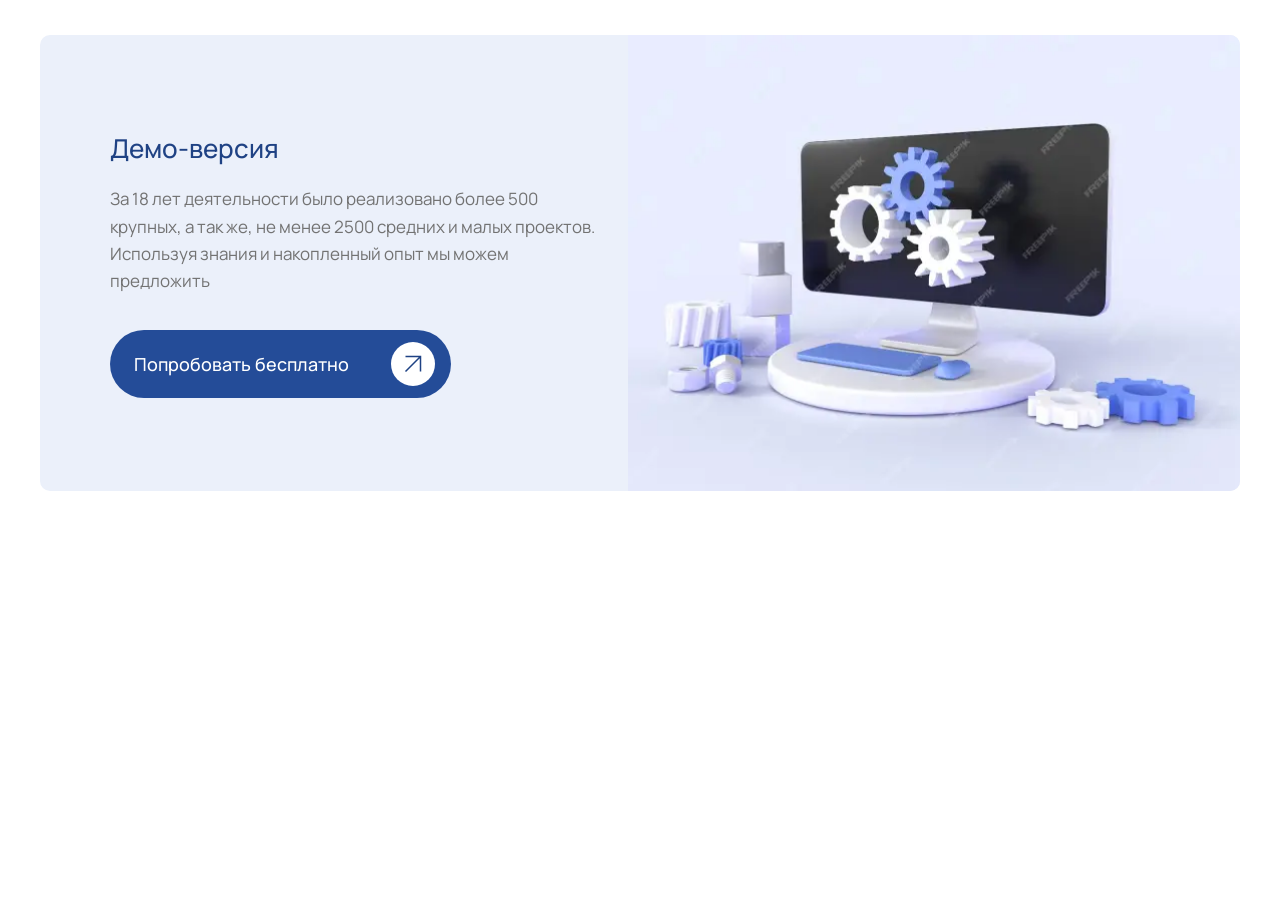
<file: docs/index.html>
<!DOCTYPE html><html lang="ru" class="page"><head><meta charset="UTF-8"><meta name="viewport" content="width=device-width,initial-scale=1"><link rel="shortcut icon" href="favicon.ico" type="image/x-icon"><meta http-equiv="X-UA-Compatible" content="ie=edge"><meta name="theme-color" content="#111111"><title>Webernetic-test</title><link rel="preload" href="fonts/Manrope-Regular.woff2" as="font" type="font/woff2" crossorigin><link rel="preload" href="fonts/Manrope-Medium.woff2" as="font" type="font/woff2" crossorigin><link rel="stylesheet" href="css/main.css"><script defer="defer" src="js/main.js"></script></head><body class="page__body"><div class="site-container"><main class="main"><section class="hero"><div class="container"><div class="hero__wrap"><div class="hero__desc hero-desc"><div class="hero-desc__wrap"><h1 class="hero-desc__title">Демо-версия</h1><p class="hero-desc__text">За 18 лет деятельности было реализовано более 500 крупных, а так же, не менее 2500 средних и малых проектов. Используя знания и накопленный опыт мы можем предложить</p><button type="button" class="btn-reset hero-desc__btn" data-btn-modal="login"><span class="hero-desc__btn-text">Попробовать бесплатно</span> <svg class="hero-desc__btn-icon"><use xlink:href="img/sprite.svg#arrow-btn"></use></svg></button></div></div><picture class="hero__img"><source srcset="img/main-img.webp" type="image/webp"><img loading="lazy" src="img/main-img.jpg" width="910" height="456" alt="main-img"></picture><picture class="hero__img hero__img--double"><source srcset="img/main-img1.webp" type="image/webp"><img loading="lazy" src="img/main-img1.jpg" width="680" height="456" alt="main-img"></picture></div></div></section><div class="modal" data-modal="login"><div class="modal__overlay"></div><div class="modal__content modal-content"><button type="button" class="btn-reset modal-content__close"><svg class="modal-content__close-icon"><use xlink:href="img/sprite.svg#close"></use></svg></button><div class="modal-content__form"></div></div></div></main></div></body></html>
</file>
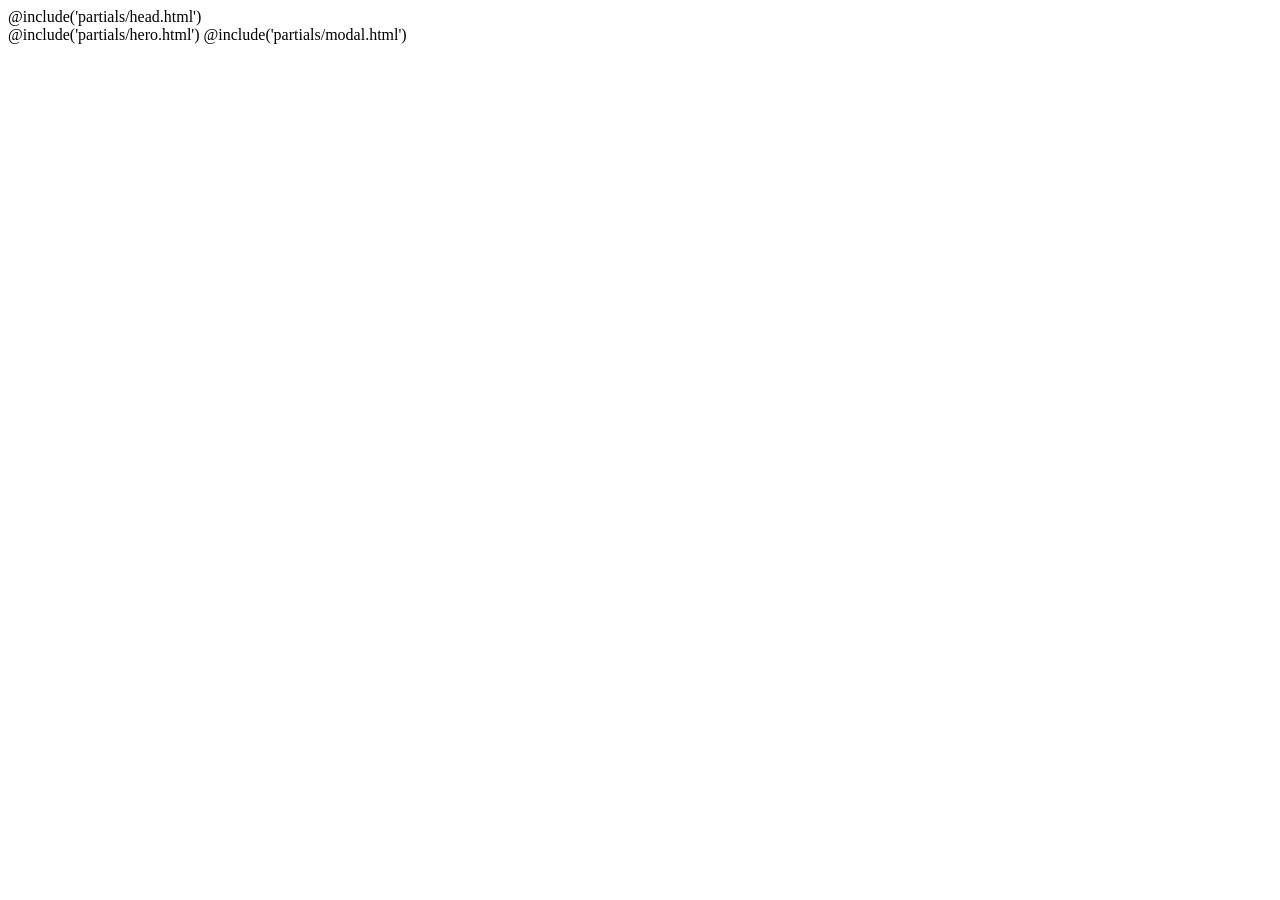
<file: src/index.html>
<!DOCTYPE html>
<html lang="ru" class="page">
  @include('partials/head.html')

  <body class="page__body">
    <div class="site-container">
      <main class="main">
        @include('partials/hero.html') @include('partials/modal.html')
      </main>
    </div>
  </body>
</html>
</file>
<file: docs/css/main.css>
:root{--font-family:"Manrope",sans-serif;--content-width:1840px;--container-offset:40px;--container-width:calc(var(--content-width) + (var(--container-offset) * 2));--light:#ffffff;--bg-main:#ebf0fa;--bg-modal:#f0f4fc;--bg-input:#d7e2f6;--bg-btn:#244c98;--text-blue:#1f4284;--text-main:#323232;--text-gray:#727272;--hover-btn:#223f77}@media all and (max-width:768px){:root{--container-offset:24px}}.custom-checkbox__field:checked+.custom-checkbox__content::after{opacity:1}.custom-checkbox__field:focus+.custom-checkbox__content::before,.custom-checkbox__field:hover+.custom-checkbox__content::before{outline:0;-webkit-transition:.2s ease-in;transition:.2s ease-in;border:2px solid var(--text-blue)}.custom-checkbox__field:disabled+.custom-checkbox__content{opacity:.4;pointer-events:none}@font-face{font-family:Manrope;src:url(../fonts/Manrope-Medium.woff2) format("woff2");font-weight:500;font-display:swap;font-style:normal}@font-face{font-family:Manrope;src:url(../fonts/Manrope-Regular.woff2) format("woff2");font-weight:400;font-display:swap;font-style:normal}html{-webkit-box-sizing:border-box;box-sizing:border-box}*,::after,::before{-webkit-box-sizing:inherit;box-sizing:inherit;margin:0;padding:0}.page{height:100%;font-family:var(--font-family,sans-serif);-webkit-text-size-adjust:100%}.page__body{margin:0;min-width:320px;min-height:100%;font-size:16px}a{text-decoration:none}.site-container{overflow:hidden;display:-webkit-box;display:-ms-flexbox;display:flex;-webkit-box-orient:vertical;-webkit-box-direction:normal;-ms-flex-direction:column;flex-direction:column;-webkit-box-pack:justify;-ms-flex-pack:justify;justify-content:space-between}.is-hidden{display:none!important}.btn-reset{border:none;padding:0;background-color:transparent;cursor:pointer}.btn-reset:active,.btn-reset:focus{outline:0}.list-reset{list-style:none;margin:0;padding:0}.input-reset{-webkit-appearance:none;-moz-appearance:none;appearance:none;border:none;border-radius:0;background-color:#fff}.input-reset::-webkit-search-cancel-button,.input-reset::-webkit-search-decoration,.input-reset::-webkit-search-results-button,.input-reset::-webkit-search-results-decoration{display:none}.input-reset:active,.input-reset:focus{outline:0}.visually-hidden{position:absolute;overflow:hidden;margin:-1px;border:0;padding:0;width:1px;height:1px;clip:rect(0 0 0 0)}.container{margin:0 auto;padding:35px var(--container-offset);max-width:var(--container-width)}.js-focus-visible :focus:not(.focus-visible){outline:0}.centered{text-align:center}.dis-scroll{position:fixed;left:0;top:0;overflow:hidden;width:100%;height:100vh;-ms-scroll-chaining:none;overscroll-behavior:none}.page--ios .dis-scroll{position:relative}@-webkit-keyframes tada{0%,to{-webkit-transform:scaleX(1);transform:scaleX(1)}10%,20%{-webkit-transform:scale3d(.9,.9,.9) rotate(-3deg);transform:scale3d(.9,.9,.9) rotate(-3deg)}30%,50%,70%,90%{-webkit-transform:scale3d(1.1,1.1,1.1) rotate(3deg);transform:scale3d(1.1,1.1,1.1) rotate(3deg)}40%,60%,80%{-webkit-transform:scale3d(1.1,1.1,1.1) rotate(-3deg);transform:scale3d(1.1,1.1,1.1) rotate(-3deg)}}@keyframes tada{0%,to{-webkit-transform:scaleX(1);transform:scaleX(1)}10%,20%{-webkit-transform:scale3d(.9,.9,.9) rotate(-3deg);transform:scale3d(.9,.9,.9) rotate(-3deg)}30%,50%,70%,90%{-webkit-transform:scale3d(1.1,1.1,1.1) rotate(3deg);transform:scale3d(1.1,1.1,1.1) rotate(3deg)}40%,60%,80%{-webkit-transform:scale3d(1.1,1.1,1.1) rotate(-3deg);transform:scale3d(1.1,1.1,1.1) rotate(-3deg)}}@media all and (max-width:1160px){.container{padding:24px var(--container-offset)}}@media all and (max-width:570px){.container{padding:14px var(--container-offset)}}.hero__wrap{display:-webkit-box;display:-ms-flexbox;display:flex;gap:24px;-webkit-box-align:center;-ms-flex-align:center;align-items:center;border-radius:10px;background-color:var(--bg-main)}.hero__desc{padding:0 0 0 70px;-webkit-box-flex:1;-ms-flex:1 1 40%;flex:1 1 40%}.hero__img{-webkit-box-flex:0;-ms-flex:0 0 51%;flex:0 0 51%}.hero__img img{vertical-align:top;width:100%;height:456px;-o-object-fit:cover;object-fit:cover;border-radius:0 10px 10px 0}.hero__img--double{display:none}.hero__img--double img{vertical-align:top;width:100%;height:456px;-o-object-fit:cover;object-fit:cover;border-radius:0 10px 10px 0}.hero-desc__wrap{max-width:538px}.hero-desc__title{margin-bottom:16px;font-weight:500;font-size:30px;line-height:160%;color:var(--text-blue)}.hero-desc__text{margin-bottom:36px;font-weight:400;font-size:17px;line-height:160%;color:var(--text-gray)}.hero-desc__btn{width:100%;max-width:341px;padding:12px 16px 12px 24px;display:-webkit-box;display:-ms-flexbox;display:flex;-webkit-box-align:center;-ms-flex-align:center;align-items:center;-webkit-box-pack:justify;-ms-flex-pack:justify;justify-content:space-between;background-color:var(--bg-btn);gap:24px;border-radius:60px;-webkit-transition:background-color .2s ease-in;transition:background-color .2s ease-in}.hero-desc__btn:active{-webkit-transition:background-color .2s ease-in;transition:background-color .2s ease-in;background-color:var(--hover-btn)}.hero-desc__btn:active .hero-desc__btn-icon{-webkit-animation:3s linear infinite tada;animation:3s linear infinite tada}.hero-desc__btn:focus{-webkit-transition:background-color .2s ease-in;transition:background-color .2s ease-in;background-color:var(--hover-btn)}.hero-desc__btn:focus .hero-desc__btn-icon{-webkit-animation:3s linear infinite tada;animation:3s linear infinite tada}.hero-desc__btn:hover{-webkit-transition:background-color .2s ease-in;transition:background-color .2s ease-in;background-color:var(--hover-btn)}.hero-desc__btn:hover .hero-desc__btn-icon{-webkit-animation:3s linear infinite tada;animation:3s linear infinite tada}.hero-desc__btn-text{font-family:Manrope,sans-serif;font-weight:500;font-size:18px;color:var(--light);white-space:nowrap}.hero-desc__btn-icon{-webkit-box-flex:0;-ms-flex:0 0 auto;flex:0 0 auto;padding:4px;width:44px;height:44px;border-radius:50%;background-color:var(--light);fill:none;stroke:var(--text-blue)}@media all and (max-width:1440px){.hero__img{display:none}.hero__img--double{display:block}.hero-desc__wrap{max-width:100%}.hero-desc__title{font-size:26px}}@media all and (max-width:1160px){.hero__wrap{gap:0;-webkit-box-orient:vertical;-webkit-box-direction:normal;-ms-flex-direction:column;flex-direction:column;-webkit-box-align:stretch;-ms-flex-align:stretch;align-items:stretch;border-radius:10px;background-color:var(--bg-main)}.hero__desc{padding:24px}.hero__img{display:block}.hero__img img{width:100%;height:auto;border-radius:0 0 10px 10px}.hero__img--double{display:none}.hero-desc__wrap{max-width:100%}.hero-desc__title{font-size:20px}.hero-desc__text{margin-bottom:24px;font-size:15px}.hero-desc__btn{width:100%;max-width:261px;padding:10px 10px 10px 18px;gap:20px;border-radius:60px}.hero-desc__btn-text{font-size:15px}.hero-desc__btn-icon{padding:6px;width:36px;height:36px}}@media all and (max-width:570px){.hero__wrap{gap:0;-webkit-box-orient:vertical;-webkit-box-direction:normal;-ms-flex-direction:column;flex-direction:column;-webkit-box-align:stretch;-ms-flex-align:stretch;align-items:stretch;border-radius:10px;background-color:var(--bg-main)}.hero__desc{padding:24px 24px 18px}.hero__img{display:none}.hero__img--double{display:block}.hero__img--double img{width:100%;height:auto;border-radius:0 0 10px 10px}.hero-desc__wrap{max-width:100%}.hero-desc__title{margin-bottom:14px;font-size:17px}.hero-desc__text{margin-bottom:18px;font-size:13px}.hero-desc__btn{width:100%;max-width:100%}.hero-desc__btn-text{white-space:normal}}.modal{position:fixed;top:0;left:0;right:0;bottom:0;display:none;z-index:10}.modal.active{display:block}.modal.active .modal__content,.modal.active .modal__overlay{opacity:1;-webkit-transition:.5s ease-in;transition:.5s ease-in}.modal__overlay{position:absolute;top:0;left:0;right:0;bottom:0;background-color:rgba(0,0,0,.2);opacity:0;-webkit-transition:.5s ease-in-out;transition:.5s ease-in-out}.modal__content{width:50%;min-width:320px;display:-webkit-box;display:-ms-flexbox;display:flex;-webkit-box-orient:vertical;-webkit-box-direction:normal;-ms-flex-direction:column;flex-direction:column;gap:4px;padding:24px;position:absolute;top:50%;left:50%;-webkit-transform:translate(-50%,-50%);-ms-transform:translate(-50%,-50%);transform:translate(-50%,-50%);background-color:var(--bg-modal);opacity:0;-webkit-transition:.5s ease-in-out;transition:.5s ease-in-out}.modal-content__close{-ms-flex-item-align:end;-ms-grid-row-align:end;align-self:end;display:-webkit-box;display:-ms-flexbox;display:flex;-webkit-box-align:center;-ms-flex-align:center;align-items:center;-webkit-box-pack:center;-ms-flex-pack:center;justify-content:center;border-radius:10px;width:52px;height:52px;background-color:var(--light)}.modal-content__close:hover .modal-content__close-icon{-webkit-animation:2s ease-in tada;animation:2s ease-in tada}.modal-content__close-icon{width:24px;height:24px;fill:#000;stroke:#000}.modal-content__form{display:-webkit-box;display:-ms-flexbox;display:flex;-webkit-box-orient:vertical;-webkit-box-direction:normal;-ms-flex-direction:column;flex-direction:column}@media all and (max-width:570px){.modal__content{padding:12px 24px}.modal-content__close{width:44px;height:44px}}.form__title{margin-bottom:18px;font-weight:500;font-size:24px;color:#323232}.form__label{margin-bottom:4px;width:100%}.form__input{width:100%;padding:24px;border-radius:10px;background-color:var(--bg-input);font-family:Manrope,sans-serif;font-weight:500;font-size:18px;color:var(--text-main);-webkit-transition:.2s ease-in;transition:.2s ease-in;border:1px solid transparent}.form__input::-webkit-input-placeholder{font-family:Manrope,sans-serif;font-weight:500;font-size:18px;color:var(--text-blue)}.form__input::-moz-placeholder{font-family:Manrope,sans-serif;font-weight:500;font-size:18px;color:var(--text-blue)}.form__input:-ms-input-placeholder{font-family:Manrope,sans-serif;font-weight:500;font-size:18px;color:var(--text-blue)}.form__input::-ms-input-placeholder{font-family:Manrope,sans-serif;font-weight:500;font-size:18px;color:var(--text-blue)}.form__input::placeholder{font-family:Manrope,sans-serif;font-weight:500;font-size:18px;color:var(--text-blue)}.form__input:focus,.form__input:hover{outline:0;-webkit-transition:.2s ease-in;transition:.2s ease-in;border:1px solid var(--text-blue)}.form__btn{font-family:Manrope,sans-serif;font-weight:500;font-size:20px}.form__btn--recovery{width:-webkit-max-content;width:-moz-max-content;width:max-content;margin-top:24px;color:var(--bg-btn);-webkit-transition:color .2s ease-in;transition:color .2s ease-in}.form__btn--recovery:hover{-webkit-transition:color .2s ease-in;transition:color .2s ease-in;color:var(--hover-btn)}.form__btn--login{margin-top:24px;width:100%;height:65px;display:-webkit-box;display:-ms-flexbox;display:flex;-webkit-box-align:center;-ms-flex-align:center;align-items:center;-webkit-box-pack:center;-ms-flex-pack:center;justify-content:center;font-size:18px;color:var(--light);background-color:var(--bg-btn);border-radius:4px;-webkit-transition:background-color .2s ease-in;transition:background-color .2s ease-in}.form__btn--login:active,.form__btn--login:focus,.form__btn--login:hover{background-color:var(--hover-btn);-webkit-transition:background-color .2s ease-in;transition:background-color .2s ease-in}.form__btn--registration{margin-top:4px;width:100%;height:65px;display:-webkit-box;display:-ms-flexbox;display:flex;-webkit-box-align:center;-ms-flex-align:center;align-items:center;-webkit-box-pack:center;-ms-flex-pack:center;justify-content:center;font-size:18px;border:1px solid var(--bg-btn);color:var(--bg-btn);border-radius:4px;-webkit-transition:.2s ease-in;transition:.2s ease-in}.form__btn--registration:active,.form__btn--registration:focus,.form__btn--registration:hover{-webkit-transition:.2s ease-in;transition:.2s ease-in;color:var(--hover-btn);border:1px solid var(--hover-btn)}.custom-checkbox{margin-top:20px;position:relative;display:-webkit-box;display:-ms-flexbox;display:flex;-webkit-box-align:center;-ms-flex-align:center;align-items:center}.custom-checkbox__field{-webkit-appearance:none;-moz-appearance:none;appearance:none;position:absolute}.custom-checkbox__content{padding-left:35px;cursor:pointer;font-family:Manrope,sans-serif;font-weight:400;font-size:18px;color:#323232}.custom-checkbox__content::before{content:"";position:absolute;left:0;top:50%;-webkit-transform:translateY(-50%);-ms-transform:translateY(-50%);transform:translateY(-50%);border:2px solid #323232;width:18px;height:18px;-webkit-box-sizing:border-box;box-sizing:border-box;border-radius:2px}.custom-checkbox__content::after{content:"";position:absolute;left:0;top:50%;-webkit-transform:translateY(-50%);-ms-transform:translateY(-50%);transform:translateY(-50%);width:18px;height:18px;border-radius:2px;-webkit-box-sizing:border-box;box-sizing:border-box;background-image:url("data:image/svg+xml,%3Csvg version='1.1' id='fi_32282' xmlns='http://www.w3.org/2000/svg' xmlns:xlink='http://www.w3.org/1999/xlink' x='0px' y='0px' width='405.272px' height='405.272px' viewBox='0 0 405.272 405.272' style='enable-background:new 0 0 405.272 405.272;' xml:space='preserve'%3E%3Cg%3E%3Cpath d='M393.401,124.425L179.603,338.208c-15.832,15.835-41.514,15.835-57.361,0L11.878,227.836 c-15.838-15.835-15.838-41.52,0-57.358c15.841-15.841,41.521-15.841,57.355-0.006l81.698,81.699L336.037,67.064 c15.841-15.841,41.523-15.829,57.358,0C409.23,82.902,409.23,108.578,393.401,124.425z'%3E%3C/path%3E%3C/g%3E%3Cg%3E%3C/g%3E%3Cg%3E%3C/g%3E%3Cg%3E%3C/g%3E%3Cg%3E%3C/g%3E%3Cg%3E%3C/g%3E%3Cg%3E%3C/g%3E%3Cg%3E%3C/g%3E%3Cg%3E%3C/g%3E%3Cg%3E%3C/g%3E%3Cg%3E%3C/g%3E%3Cg%3E%3C/g%3E%3Cg%3E%3C/g%3E%3Cg%3E%3C/g%3E%3Cg%3E%3C/g%3E%3Cg%3E%3C/g%3E%3C/svg%3E");background-position:center;background-size:10px 10px;background-repeat:no-repeat;opacity:0;-webkit-transition:opacity .3s ease-in-out;transition:opacity .3s ease-in-out}@media all and (max-width:570px){.form__title{margin-bottom:16px;font-size:20px}.form__label{margin-bottom:4px;width:100%}.form__input{width:100%;padding:12px 24px;border-radius:10px;background-color:var(--bg-input);font-family:Manrope,sans-serif;font-weight:500;font-size:14px}.form__input::-webkit-input-placeholder{font-size:14px}.form__input::-moz-placeholder{font-size:14px}.form__input:-ms-input-placeholder{font-size:14px}.form__input::-ms-input-placeholder{font-size:14px}.form__input::placeholder{font-size:14px}.form__btn{font-size:16px}.form__btn--recovery{margin-top:18px}.form__btn--login{margin-top:18px;height:45px;font-size:16px}.form__btn--registration{height:45px;font-size:16px}}
</file>
